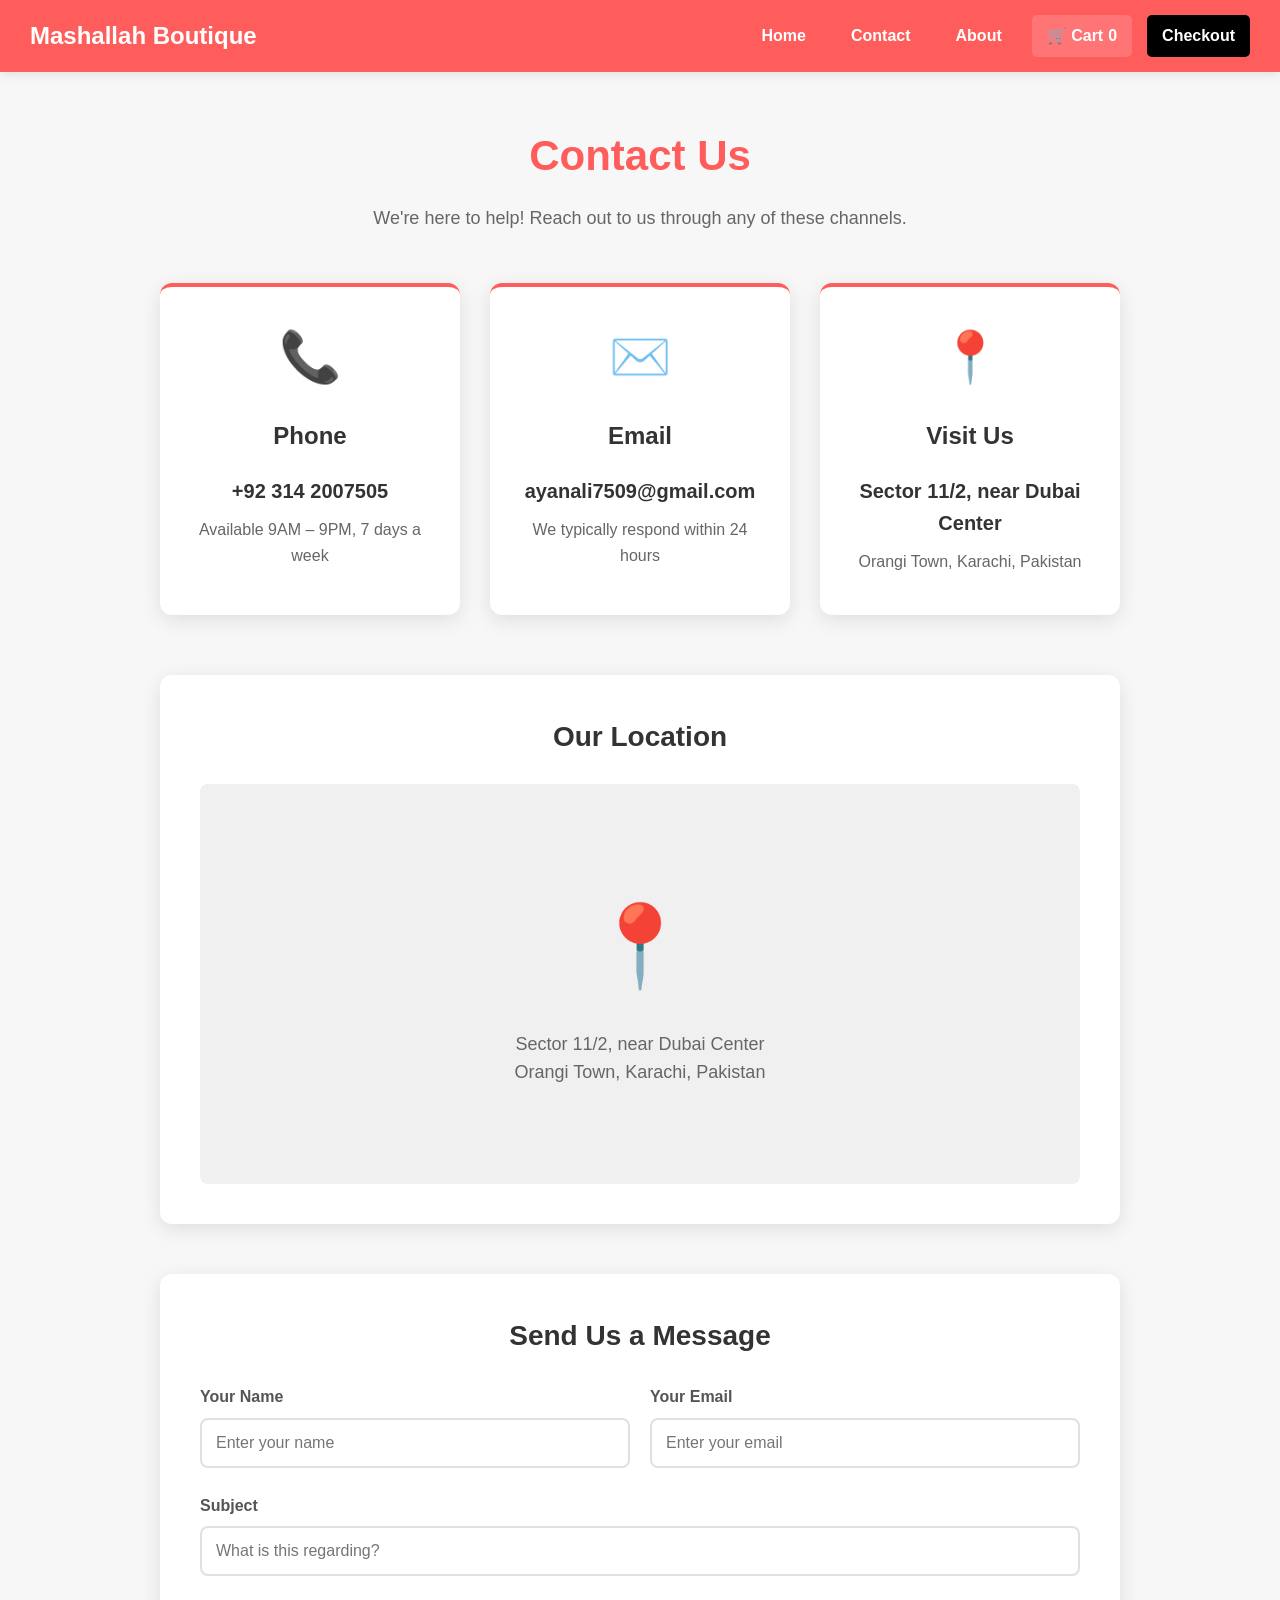
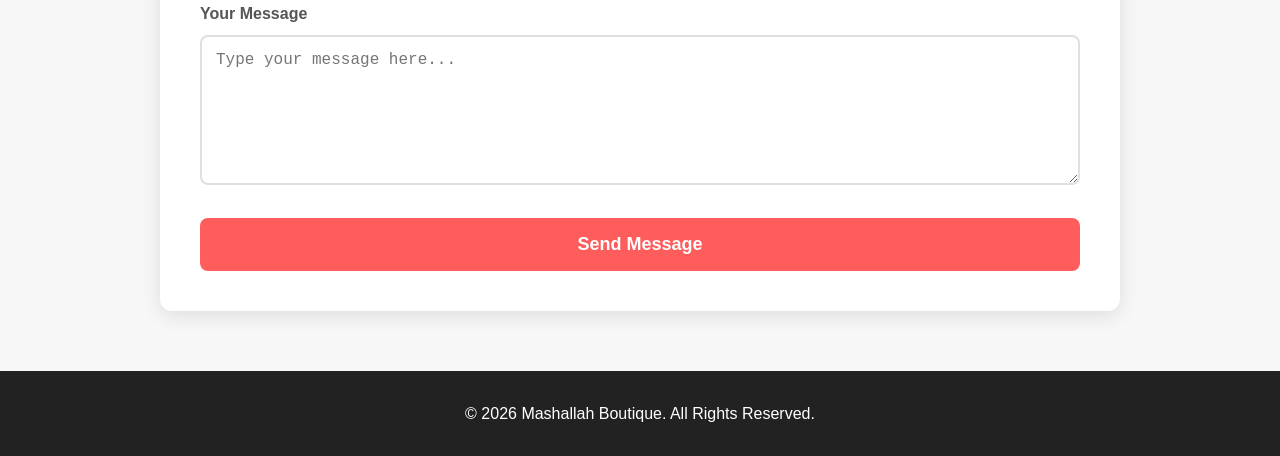
<file: conatact.html>
<!DOCTYPE html>
<html lang="en">
<head>
    <meta charset="UTF-8">
    <title>Contact Us - Mashallah Boutique</title>
    <style>
        * {
            margin: 0;
            padding: 0;
            box-sizing: border-box;
        }

        body {
            font-family: 'Segoe UI', sans-serif;
            background: #f7f7f7;
            color: #333;
            line-height: 1.6;
        }

        /* Navbar - Same as index */
        .navbar {
            display: flex;
            justify-content: space-between;
            align-items: center;
            background: #ff5c5c;
            color: white;
            padding: 15px 30px;
            box-shadow: 0 2px 10px rgba(0,0,0,0.1);
        }

        .navbar h1 {
            font-size: 24px;
            font-weight: bold;
        }

        .navbar-right {
            display: flex;
            gap: 15px;
            align-items: center;
        }

        .nav-link {
            color: white;
            text-decoration: none;
            padding: 8px 15px;
            border-radius: 5px;
            transition: 0.3s;
            font-weight: 600;
        }

        .nav-link:hover {
            background: rgba(255, 255, 255, 0.2);
        }

        .cart-btn {
            background: rgba(255, 255, 255, 0.15);
            padding: 8px 15px;
            border-radius: 5px;
            color: white;
            text-decoration: none;
            display: flex;
            align-items: center;
            gap: 5px;
            font-weight: 600;
        }

        .checkout-link {
            background: #000;
            color: white;
            padding: 8px 15px;
            border-radius: 5px;
            text-decoration: none;
            font-weight: 600;
        }

        /* Contact Container */
        .contact-container {
            max-width: 1000px;
            margin: 50px auto;
            padding: 0 20px;
        }

        .contact-header {
            text-align: center;
            margin-bottom: 50px;
        }

        .contact-header h1 {
            font-size: 42px;
            color: #ff5c5c;
            margin-bottom: 15px;
        }

        .contact-header p {
            color: #666;
            font-size: 18px;
            max-width: 600px;
            margin: 0 auto;
        }

        /* Contact Cards */
        .contact-cards {
            display: grid;
            grid-template-columns: repeat(auto-fit, minmax(300px, 1fr));
            gap: 30px;
            margin-bottom: 60px;
        }

        .contact-card {
            background: white;
            padding: 30px;
            border-radius: 12px;
            box-shadow: 0 5px 20px rgba(0,0,0,0.1);
            text-align: center;
            transition: transform 0.3s;
            border-top: 4px solid #ff5c5c;
        }

        .contact-card:hover {
            transform: translateY(-10px);
        }

        .contact-icon {
            font-size: 50px;
            margin-bottom: 20px;
            color: #ff5c5c;
        }

        .contact-card h2 {
            color: #333;
            margin-bottom: 20px;
            font-size: 24px;
        }

        .contact-card p {
            color: #666;
            margin-bottom: 10px;
            font-size: 16px;
        }

        .contact-card strong {
            color: #333;
            font-size: 20px;
        }

        /* Map Section */
        .map-section {
            background: white;
            padding: 40px;
            border-radius: 12px;
            box-shadow: 0 5px 20px rgba(0,0,0,0.1);
            margin-bottom: 50px;
        }

        .map-section h2 {
            color: #333;
            margin-bottom: 25px;
            text-align: center;
            font-size: 28px;
        }

        .map-placeholder {
            background: #f0f0f0;
            height: 400px;
            border-radius: 8px;
            display: flex;
            flex-direction: column;
            justify-content: center;
            align-items: center;
            color: #666;
            font-size: 18px;
        }

        .map-placeholder .icon {
            font-size: 80px;
            margin-bottom: 20px;
            color: #ff5c5c;
        }

        /* Contact Form */
        .contact-form-section {
            background: white;
            padding: 40px;
            border-radius: 12px;
            box-shadow: 0 5px 20px rgba(0,0,0,0.1);
        }

        .contact-form-section h2 {
            color: #333;
            margin-bottom: 25px;
            text-align: center;
            font-size: 28px;
        }

        .form-group {
            margin-bottom: 25px;
        }

        .form-group label {
            display: block;
            margin-bottom: 8px;
            font-weight: 600;
            color: #555;
        }

        .form-group input,
        .form-group textarea {
            width: 100%;
            padding: 14px;
            border: 2px solid #e0e0e0;
            border-radius: 8px;
            font-size: 16px;
            transition: 0.3s;
        }

        .form-group input:focus,
        .form-group textarea:focus {
            outline: none;
            border-color: #ff5c5c;
            box-shadow: 0 0 0 3px rgba(255,92,92,0.1);
        }

        .form-group textarea {
            height: 150px;
            resize: vertical;
        }

        .form-row {
            display: grid;
            grid-template-columns: 1fr 1fr;
            gap: 20px;
        }

        .submit-btn {
            width: 100%;
            padding: 16px;
            background: #ff5c5c;
            color: white;
            border: none;
            border-radius: 8px;
            font-size: 18px;
            font-weight: 700;
            cursor: pointer;
            transition: 0.3s;
        }

        .submit-btn:hover {
            background: #e04c4c;
            transform: translateY(-3px);
            box-shadow: 0 5px 15px rgba(255,92,92,0.3);
        }

        /* Footer */
        footer {
            text-align: center;
            padding: 30px 0;
            background: #222;
            color: #fff;
            margin-top: 60px;
        }

        footer p {
            margin: 0;
        }

        /* Responsive */
        @media (max-width: 768px) {
            .navbar {
                flex-direction: column;
                gap: 15px;
                text-align: center;
            }
            
            .navbar-right {
                flex-wrap: wrap;
                justify-content: center;
            }
            
            .contact-header h1 {
                font-size: 32px;
            }
            
            .form-row {
                grid-template-columns: 1fr;
            }
            
            .contact-container {
                padding: 0 15px;
            }
        }
    </style>
</head>
<body>
    <nav class="navbar">
        <h1>Mashallah Boutique</h1>
        <div class="navbar-right">
            <a href="index.html" class="nav-link">Home</a>
            <a href="contact.html" class="nav-link">Contact</a>
            <a href="about.html" class="nav-link">About</a>
            <a href="cart.html" class="cart-btn">🛒 Cart <span id="cart-count">0</span></a>
            <a href="checkout.html" class="checkout-link">Checkout</a>
        </div>
    </nav>

    <div class="contact-container">
        <div class="contact-header">
            <h1>Contact Us</h1>
            <p>We're here to help! Reach out to us through any of these channels.</p>
        </div>

        <div class="contact-cards">
            <div class="contact-card">
                <div class="contact-icon">📞</div>
                <h2>Phone</h2>
                <p><strong>+92 314 2007505</strong></p>
                <p>Available 9AM – 9PM, 7 days a week</p>
            </div>

            <div class="contact-card">
                <div class="contact-icon">✉️</div>
                <h2>Email</h2>
                <p><strong>ayanali7509@gmail.com</strong></p>
                <p>We typically respond within 24 hours</p>
            </div>

            <div class="contact-card">
                <div class="contact-icon">📍</div>
                <h2>Visit Us</h2>
                <p><strong>Sector 11/2, near Dubai Center</strong></p>
                <p>Orangi Town, Karachi, Pakistan</p>
            </div>
        </div>

        <div class="map-section">
            <h2>Our Location</h2>
            <div class="map-placeholder">
                <div class="icon">📍</div>
                <p>Sector 11/2, near Dubai Center</p>
                <p>Orangi Town, Karachi, Pakistan</p>
            </div>
        </div>

        <div class="contact-form-section">
            <h2>Send Us a Message</h2>
            <form id="contact-form">
                <div class="form-row">
                    <div class="form-group">
                        <label for="name">Your Name</label>
                        <input type="text" id="name" placeholder="Enter your name" required>
                    </div>
                    <div class="form-group">
                        <label for="email">Your Email</label>
                        <input type="email" id="email" placeholder="Enter your email" required>
                    </div>
                </div>

                <div class="form-group">
                    <label for="subject">Subject</label>
                    <input type="text" id="subject" placeholder="What is this regarding?" required>
                </div>

                <div class="form-group">
                    <label for="message">Your Message</label>
                    <textarea id="message" placeholder="Type your message here..." required></textarea>
                </div>

                <button type="submit" class="submit-btn">Send Message</button>
            </form>
        </div>
    </div>

    <footer>
        <p>© 2026 Mashallah Boutique. All Rights Reserved.</p>
    </footer>

    <script>
        // Update cart count
        const cart = JSON.parse(localStorage.getItem('cart')) || [];
        const totalItems = cart.reduce((total, item) => total + item.quantity, 0);
        document.getElementById('cart-count').textContent = totalItems;
        
        // Contact form submission
        document.getElementById('contact-form').addEventListener('submit', function(e) {
            e.preventDefault();
            alert('Thank you for your message! We will respond soon.');
            this.reset();
        });
    </script>
</body>
</html>
</file>
